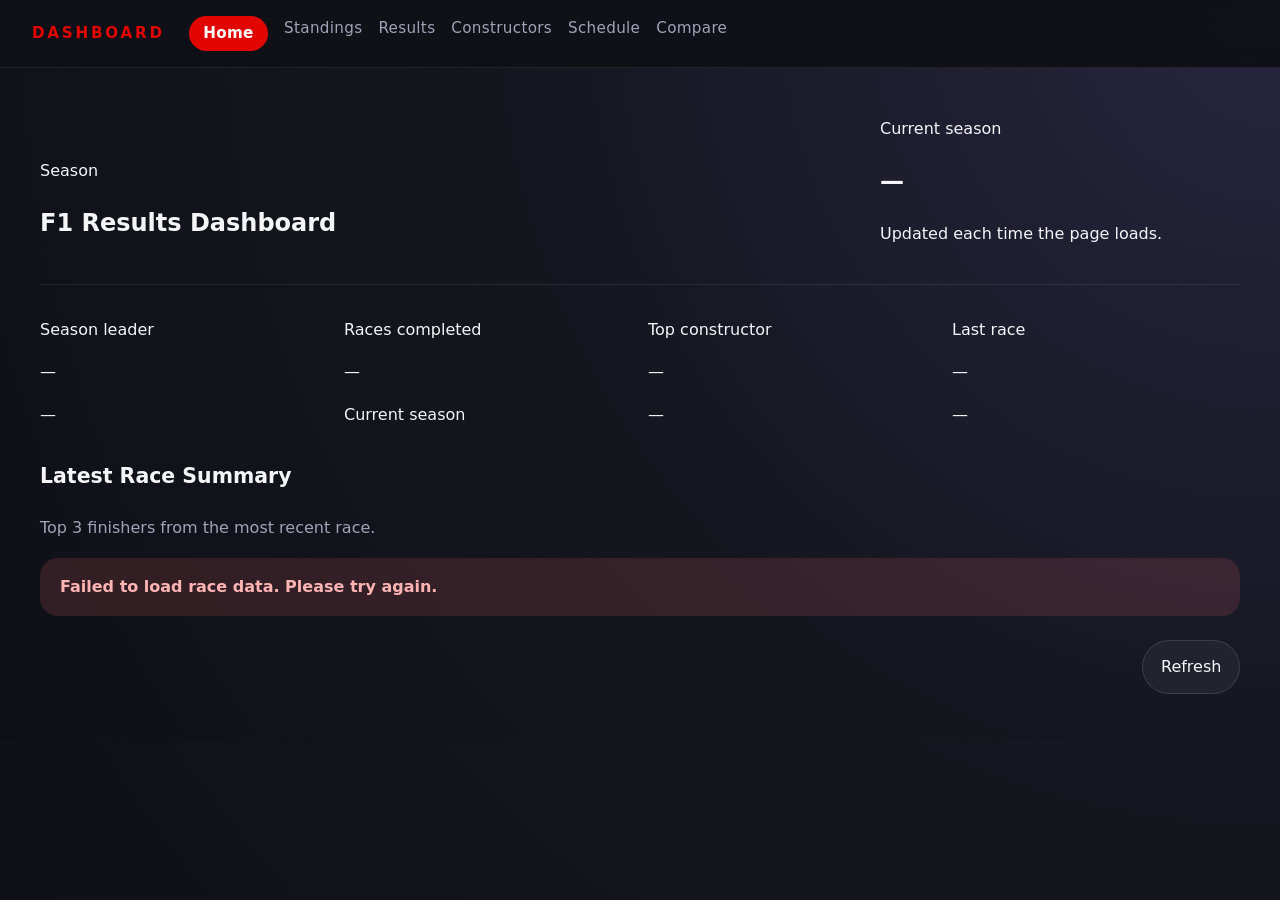
<file: index.html>
<!DOCTYPE html>
<html lang="en">
<head>
  <meta charset="UTF-8" />
  <meta name="viewport" content="width=device-width, initial-scale=1.0" />
  <title>F1 Race Results Dashboard</title>
  <link rel="stylesheet" href="css/style.css" />
</head>
<body>
  <header>
    <a class="brand" href="index.html">DASHBOARD</a>
    <nav class="nav-links">
      <a class="active" href="index.html">Home</a>
      <a href="standings.html">Standings</a>
      <a href="results.html">Results</a>
      <a href="constructors.html">Constructors</a>
      <a href="schedule.html">Schedule</a>
      <a href="compare.html">Compare</a>
    </nav>
  </header>

  <main>
    <section class="hero">
      <div>
        <p class="eyebrow">Season</p>
        <h1 class="hero-title">F1 Results Dashboard</h1>
      </div>
      <div class="hero-card">
        <p class="sm-label">Current season</p>
        <h2 id="season-year" class="hero-season">—</h2>
        <p class="hero-season-note">Updated each time the page loads.</p>
      </div>
    </section>

    <section class="stat-cards">
      <div class="stat-card">
        <p class="stat-label">Season leader</p>
        <p id="stat-leader" class="stat-val">—</p>
        <p id="stat-leader-sub" class="stat-sub">—</p>
      </div>
      <div class="stat-card">
        <p class="stat-label">Races completed</p>
        <p id="stat-races" class="stat-val">—</p>
        <p class="stat-sub">Current season</p>
      </div>
      <div class="stat-card">
        <p class="stat-label">Top constructor</p>
        <p id="stat-constructor" class="stat-val">—</p>
        <p id="stat-constructor-sub" class="stat-sub">—</p>
      </div>
      <div class="stat-card">
        <p class="stat-label">Last race</p>
        <p id="stat-last-race" class="stat-val">—</p>
        <p id="stat-last-race-sub" class="stat-sub">—</p>
      </div>
    </section>

    <section class="cards-grid">
      <article class="card">
        <div class="card-header">
          <h2>Latest Race Summary</h2>
          <p class="muted-text">Top 3 finishers from the most recent race.</p>
        </div>

        <div id="latest-race-loading" class="loading-state">Loading latest race results…</div>
        <div id="latest-race-error" class="error-state hidden"></div>

        <div id="latest-race-content" class="race-summary hidden">
          <div class="race-meta">
            <span id="race-name" class="race-name"></span>
            <span id="race-date" class="race-date"></span>
          </div>
          <div id="finishers-list"></div>
        </div>

        <div class="card-footer">
          <button id="refresh-home" class="refresh-btn">Refresh</button>
        </div>
      </article>
    </section>
  </main>

  <script src="api.js"></script>
  <script>
    async function loadHomePage() {
      const loading = document.getElementById('latest-race-loading');
      const error = document.getElementById('latest-race-error');
      const content = document.getElementById('latest-race-content');

      try {
        const race = await getLastRaceResults();
        const driverStandings = await getDriverStandings();
        const constructorStandings = await getConstructorStandings();

        document.getElementById('stat-leader').textContent = driverStandings[0].Driver.familyName;
        document.getElementById('stat-leader-sub').textContent = `${driverStandings[0].Constructors[0].name} · ${driverStandings[0].points} pts`;
        document.getElementById('stat-races').textContent = race.round + ' of 24';
        document.getElementById('stat-constructor').textContent = constructorStandings[0].Constructor.name;
        document.getElementById('stat-constructor-sub').textContent = `${constructorStandings[0].points} pts`;
        document.getElementById('stat-last-race').textContent = race.raceName.replace(' Grand Prix', ' GP');
        document.getElementById('stat-last-race-sub').textContent = new Date(race.date).toLocaleDateString('en-US', { month: 'long', day: 'numeric', year: 'numeric' });

        // Set season year
        document.getElementById('season-year').textContent = race.season;

        // Set race name and date
        document.getElementById('race-name').textContent = race.raceName;
        document.getElementById('race-date').textContent = new Date(race.date).toLocaleDateString('en-US', {
          year: 'numeric', month: 'long', day: 'numeric'
        });

        // Show top 3 finishers
        const finishersList = document.getElementById('finishers-list');
        const top3 = race.Results.slice(0, 3);

        top3.forEach((result, index) => {
          const item = document.createElement('div');
          item.classList.add('finisher-item');
          item.innerHTML = `
            <span class="finisher-position">${index + 1}</span>
            <div class="finisher-info">
              <span class="driver-name">${result.Driver.givenName} ${result.Driver.familyName}</span>
              <span class="team-name">${result.Constructor.name}</span>
            </div>
            <span class="result-time">${result.Time ? result.Time.time : result.status}</span>
          `;
          finishersList.appendChild(item);
        });

        // Show content, hide loading
        loading.classList.add('hidden');
        content.classList.remove('hidden');

      } catch (err) {
        loading.classList.add('hidden');
        error.textContent = 'Failed to load race data. Please try again.';
        error.classList.remove('hidden');
        console.error(err);
      }
    }

    loadHomePage();
    document.getElementById('refresh-home').addEventListener('click', () => location.reload());
  </script>
</body>
</html>
</file>
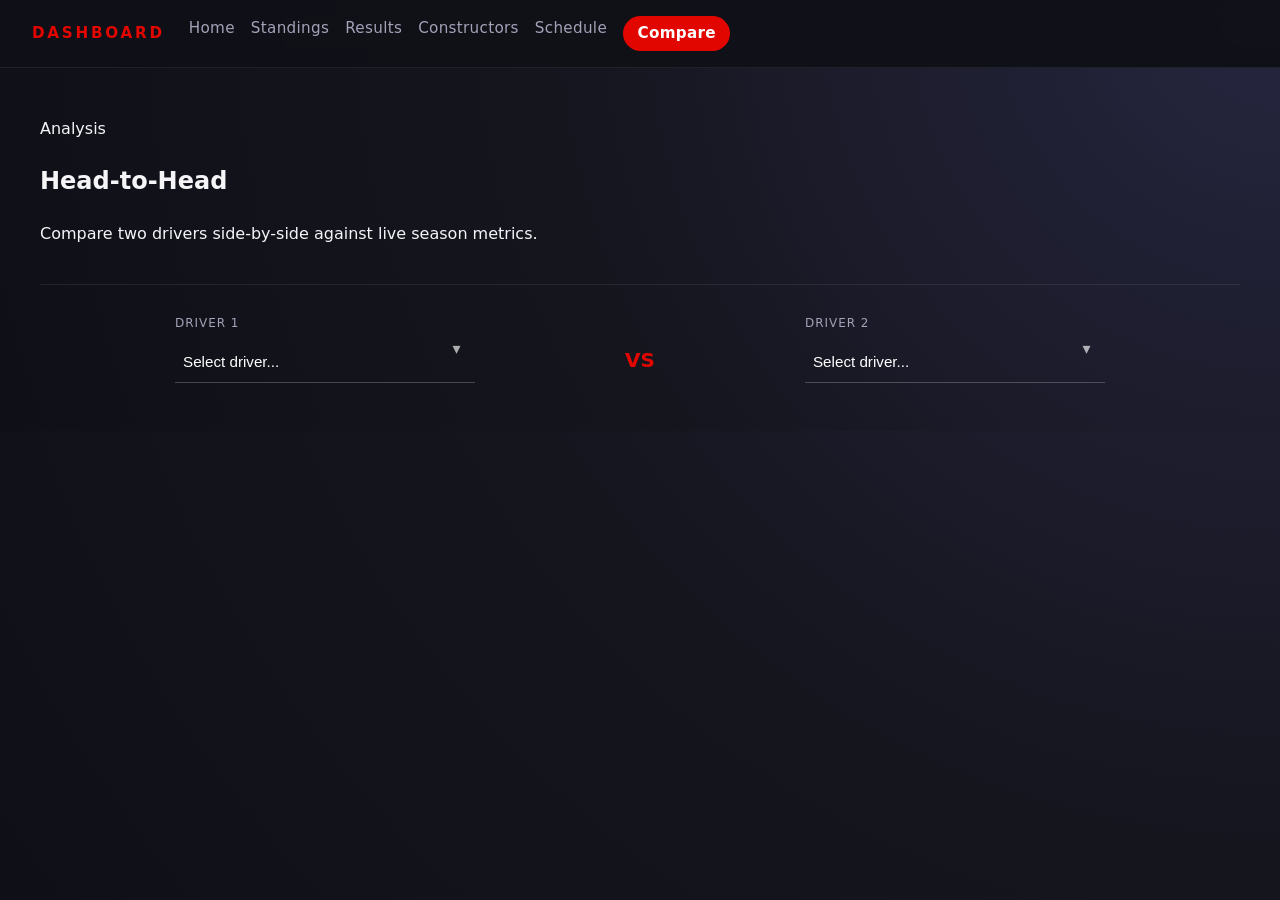
<file: compare.html>
<!DOCTYPE html>
<html lang="en">
<head>
  <meta charset="UTF-8" />
  <meta name="viewport" content="width=device-width, initial-scale=1.0" />
  <title>Driver Comparison | F1 Dashboard</title>
  <link rel="stylesheet" href="css/style.css" />
</head>
<body>
  <header>
    <a class="brand" href="index.html">DASHBOARD</a>
    <nav class="nav-links">
      <a href="index.html">Home</a>
      <a href="standings.html">Standings</a>
      <a href="results.html">Results</a>
      <a href="constructors.html">Constructors</a>
      <a href="schedule.html">Schedule</a>
      <a class="active" href="compare.html">Compare</a>
    </nav>
  </header>

  <main>
    <section class="hero hero--section">
      <div class="hero-copy">
        <div>
          <p class="eyebrow">Analysis</p>
          <h1 class="hero-title">Head-to-Head</h1>
        </div>
        <p class="hero-meta">Compare two drivers side-by-side against live season metrics.</p>
      </div>
    </section>

    <section class="standings-section">
      <div class="card">
        <div class="compare-selectors">
          <div class="selector-card">
            <label class="selector-label">Driver 1</label>
            <select id="driver1-select" class="driver-select">
              <option value="">Select driver...</option>
            </select>
          </div>

          <div class="vs-badge">VS</div>

          <div class="selector-card">
            <label class="selector-label">Driver 2</label>
            <select id="driver2-select" class="driver-select">
              <option value="">Select driver...</option>
            </select>
          </div>
        </div>

        <div id="comparison-loading" class="loading-state hidden">Loading comparison...</div>
        <div id="comparison-error" class="error-state hidden"></div>
        <div id="comparison-card" class="compare-card hidden">
          <div class="compare-header">
            <div class="compare-driver">
              <div class="compare-driver-name" id="driver1-name"></div>
              <div class="compare-driver-team" id="driver1-team"></div>
            </div>
            <div class="compare-driver right">
              <div class="compare-driver-name" id="driver2-name"></div>
              <div class="compare-driver-team" id="driver2-team"></div>
            </div>
          </div>

          <div id="stats-list"></div>
        </div>
      </div>
    </section>
  </main>

  <script src="api.js"></script>
  <script>
    let allDrivers = [];

    async function initializePage() {
      try {
        allDrivers = await getAllDrivers();
        populateDriverSelects();
      } catch (error) {
        console.error('Failed to load drivers:', error);
      }
    }

    function populateDriverSelects() {
      const select1 = document.getElementById('driver1-select');
      const select2 = document.getElementById('driver2-select');

      const sortedDrivers = [...allDrivers].sort((a, b) => {
        const nameA = `${a.Driver.givenName} ${a.Driver.familyName}`.toLowerCase();
        const nameB = `${b.Driver.givenName} ${b.Driver.familyName}`.toLowerCase();
        return nameA.localeCompare(nameB);
      });

      const options = sortedDrivers.map(driver => {
        const fullName = `${driver.Driver.givenName} ${driver.Driver.familyName}`;
        return `<option value="${driver.Driver.driverId}">${fullName}</option>`;
      }).join('');

      select1.innerHTML += options;
      select2.innerHTML += options;

      select1.addEventListener('change', checkAndLoadComparison);
      select2.addEventListener('change', checkAndLoadComparison);
    }

    function checkAndLoadComparison() {
      const driver1Id = document.getElementById('driver1-select').value;
      const driver2Id = document.getElementById('driver2-select').value;

      if (driver1Id && driver2Id && driver1Id !== driver2Id) {
        loadComparison(driver1Id, driver2Id);
      } else {
        document.getElementById('comparison-card').classList.add('hidden');
        document.getElementById('comparison-loading').classList.add('hidden');
        document.getElementById('comparison-error').classList.add('hidden');
      }
    }

    async function loadComparison(driver1Id, driver2Id) {
      const loading = document.getElementById('comparison-loading');
      const error = document.getElementById('comparison-error');
      const card = document.getElementById('comparison-card');

      loading.classList.remove('hidden');
      error.classList.add('hidden');
      card.classList.add('hidden');

      try {
        const driver1Data = allDrivers.find(d => d.Driver.driverId === driver1Id);
        const driver2Data = allDrivers.find(d => d.Driver.driverId === driver2Id);

        const results1 = await getDriverSeasonResults(driver1Id);
        const results2 = await getDriverSeasonResults(driver2Id);

        const stats1 = calculateStats(results1, driver1Data);
        const stats2 = calculateStats(results2, driver2Data);

        displayComparison(driver1Data, driver2Data, stats1, stats2);

        loading.classList.add('hidden');
        card.classList.remove('hidden');
      } catch (err) {
        loading.classList.add('hidden');
        error.textContent = 'Failed to load comparison. Please try again.';
        error.classList.remove('hidden');
        console.error('Comparison error:', err);
      }
    }

    function calculateStats(results, driverData) {
      let wins = 0;
      let podiums = 0;
      let fastestLaps = 0;

      results.forEach(race => {
        if (race.Results && race.Results.length > 0) {
          race.Results.forEach(result => {
            if (result.position === '1') wins++;
            if (['1', '2', '3'].includes(result.position)) podiums++;
            if (result.FastestLap && result.FastestLap.rank === '1') fastestLaps++;
          });
        }
      });

      return {
        position: driverData.position,
        points: driverData.points,
        wins: wins,
        podiums: podiums,
        fastestLaps: fastestLaps
      };
    }

    function displayComparison(driver1Data, driver2Data, stats1, stats2) {
      document.getElementById('driver1-name').textContent = `${driver1Data.Driver.givenName} ${driver1Data.Driver.familyName}`;
      document.getElementById('driver1-team').textContent = driver1Data.Constructors[0].name;
      document.getElementById('driver2-name').textContent = `${driver2Data.Driver.givenName} ${driver2Data.Driver.familyName}`;
      document.getElementById('driver2-team').textContent = driver2Data.Constructors[0].name;

      const team1Color = getTeamColor(driver1Data.Constructors[0].name);
      const team2Color = getTeamColor(driver2Data.Constructors[0].name);

      const statsList = document.getElementById('stats-list');
      statsList.innerHTML = '';

      const statCategories = [
        { label: 'Position', key: 'position', inverse: true },
        { label: 'Points', key: 'points' },
        { label: 'Wins', key: 'wins' },
        { label: 'Podiums', key: 'podiums' },
        { label: 'Fastest Laps', key: 'fastestLaps' }
      ];

      statCategories.forEach(stat => {
        const val1 = parseInt(stats1[stat.key]);
        const val2 = parseInt(stats2[stat.key]);
        
        let winner = null;
        if (stat.inverse) {
          winner = val1 < val2 ? 'driver1' : val2 < val1 ? 'driver2' : null;
        } else {
          winner = val1 > val2 ? 'driver1' : val2 > val1 ? 'driver2' : null;
        }

        const maxVal = Math.max(val1, val2) || 1;
        const width1 = (val1 / maxVal) * 100;
        const width2 = (val2 / maxVal) * 100;

        const barColor1 = winner === 'driver1' ? team1Color : 'rgba(255,255,255,0.1)';
        const barColor2 = winner === 'driver2' ? team2Color : 'rgba(255,255,255,0.1)';

        const row = document.createElement('div');
        row.classList.add('stat-row');
        row.innerHTML = `
          <div class="stat-val-left">${val1}</div>
          <div class="stat-bar-wrap">
            <div class="stat-bar-left" style="width: ${width1}%; background: ${barColor1};"></div>
            <span class="stat-name">${stat.label}</span>
            <div class="stat-bar-right" style="width: ${width2}%; background: ${barColor2};"></div>
          </div>
          <div class="stat-val-right">${val2}</div>
        `;
        statsList.appendChild(row);
      });
    }

    initializePage();
  </script>
</body>
</html>
</file>
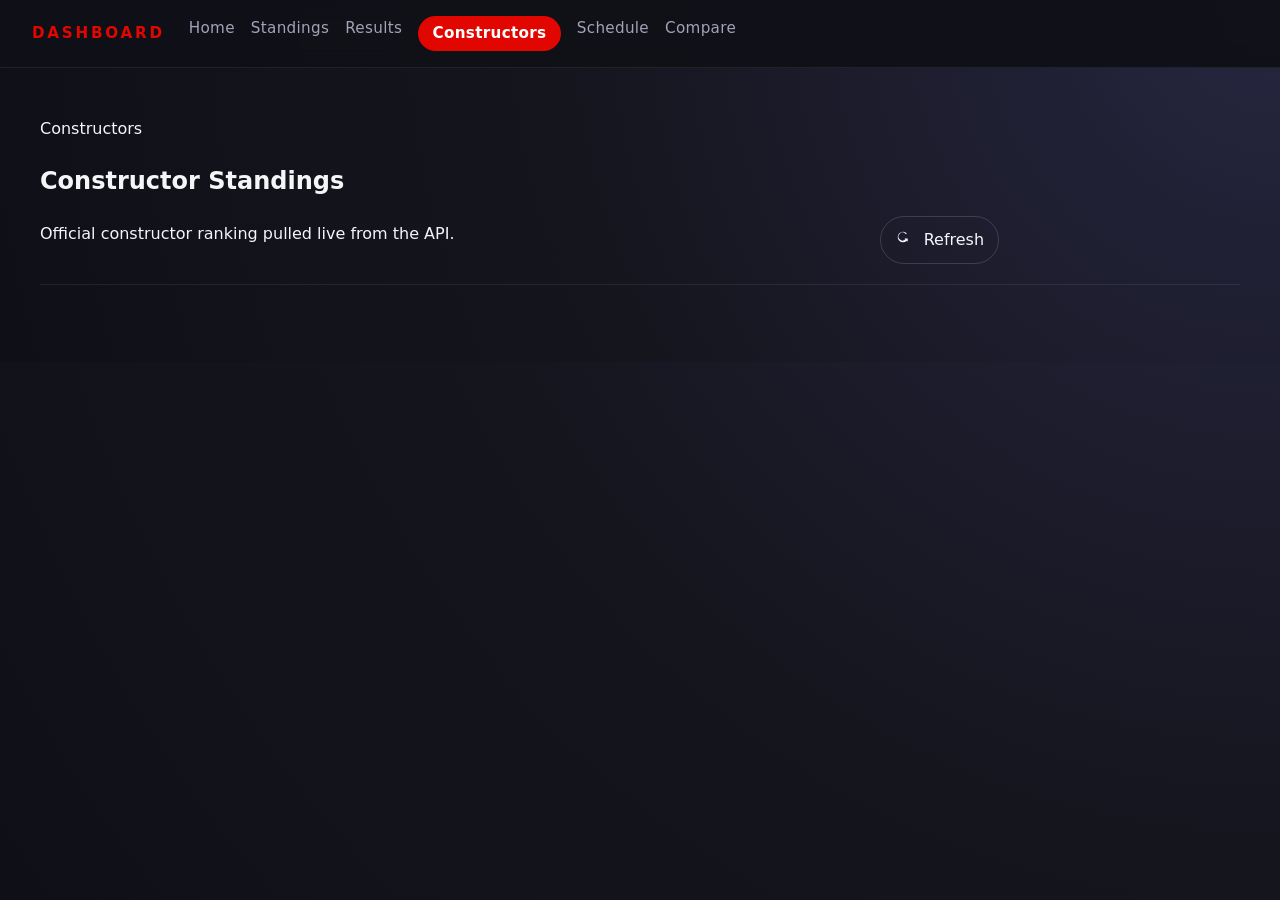
<file: constructors.html>
<!DOCTYPE html>
<html lang="en">
<head>
  <meta charset="UTF-8" />
  <meta name="viewport" content="width=device-width, initial-scale=1.0" />
  <title>Constructor Standings | F1 Dashboard</title>
  <link rel="stylesheet" href="css/style.css" />
</head>
<body>
  <header>
    <a class="brand" href="index.html">DASHBOARD</a>
    <nav class="nav-links">
      <a href="index.html">Home</a>
      <a href="standings.html">Standings</a>
      <a href="results.html">Results</a>
      <a class="active" href="constructors.html">Constructors</a>
      <a href="schedule.html">Schedule</a>
      <a href="compare.html">Compare</a>
    </nav>
  </header>

  <main>
    <section class="hero hero--section">
      <div class="hero-copy">
        <div>
          <p class="eyebrow">Constructors</p>
          <h1 class="hero-title">Constructor Standings</h1>
        </div>
        <p class="hero-meta">Official constructor ranking pulled live from the API.</p>
      </div>
      <div class="hero-actions">
        <button id="refresh-constructors" class="refresh-btn refresh-btn--minimal" type="button">
          <svg class="refresh-icon" viewBox="0 0 24 24" aria-hidden="true"><path d="M17.65 6.35a7.95 7.95 0 0 0-11.3 0 8 8 0 0 0 0 11.3 8 8 0 0 0 11.3 0l1.45 1.45v-5h-5l1.45 1.45a6 6 0 0 1-8.48 0 6 6 0 0 1 0-8.48 6 6 0 0 1 8.48 0l.77.78 1.42-1.42-.77-.78z" fill="currentColor"/></svg>
          <span>Refresh</span>
        </button>
      </div>
    </section>

    <section class="standings-section">
      <div class="card">
        <div id="constructors-loading" class="loading-state">Loading constructor standings…</div>
        <div id="constructors-error" class="error-state hidden"></div>
        <div id="constructors-list"></div>
      </div>
    </section>
  </main>

  <script src="api.js"></script>
  <script>
    async function loadConstructors() {
      const loading = document.getElementById('constructors-loading');
      const error = document.getElementById('constructors-error');
      const list = document.getElementById('constructors-list');

      try {
        const standings = await getConstructorStandings();
        console.log('Constructor standings response:', standings);
        list.innerHTML = '';

        standings.forEach((entry) => {
          const card = document.createElement('div');
          card.classList.add('constructor-item');

          const teamName = entry.Constructor.name;
          const teamColor = getTeamColor(teamName);
          card.style.borderLeft = `4px solid ${teamColor}`;

          card.innerHTML = `
            <span class="position">${entry.position}</span>
            <div class="constructor-info">
              <span class="constructor-name">${teamName}</span>
              <span class="team-name">${entry.Constructor.nationality} · ${entry.wins} win${entry.wins !== '1' ? 's' : ''}</span>
            </div>
            <span class="points">${entry.points} PTS</span>
          `;

          const posEl = card.querySelector('.position');
          if (posEl) {
            posEl.style.background = `${teamColor}22`;
            posEl.style.color = teamColor;
          }

          list.appendChild(card);
        });

        loading.classList.add('hidden');
        error.classList.add('hidden');

      } catch (error) {
        list.innerHTML = '';
        loading.classList.add('hidden');
        error.textContent = 'Failed to load constructor standings. Please try again.';
        error.classList.remove('hidden');
        console.error(error);
      }
    }

    loadConstructors();
    document.getElementById('refresh-constructors').addEventListener('click', () => location.reload());
  </script>
</body>
</html>
</file>
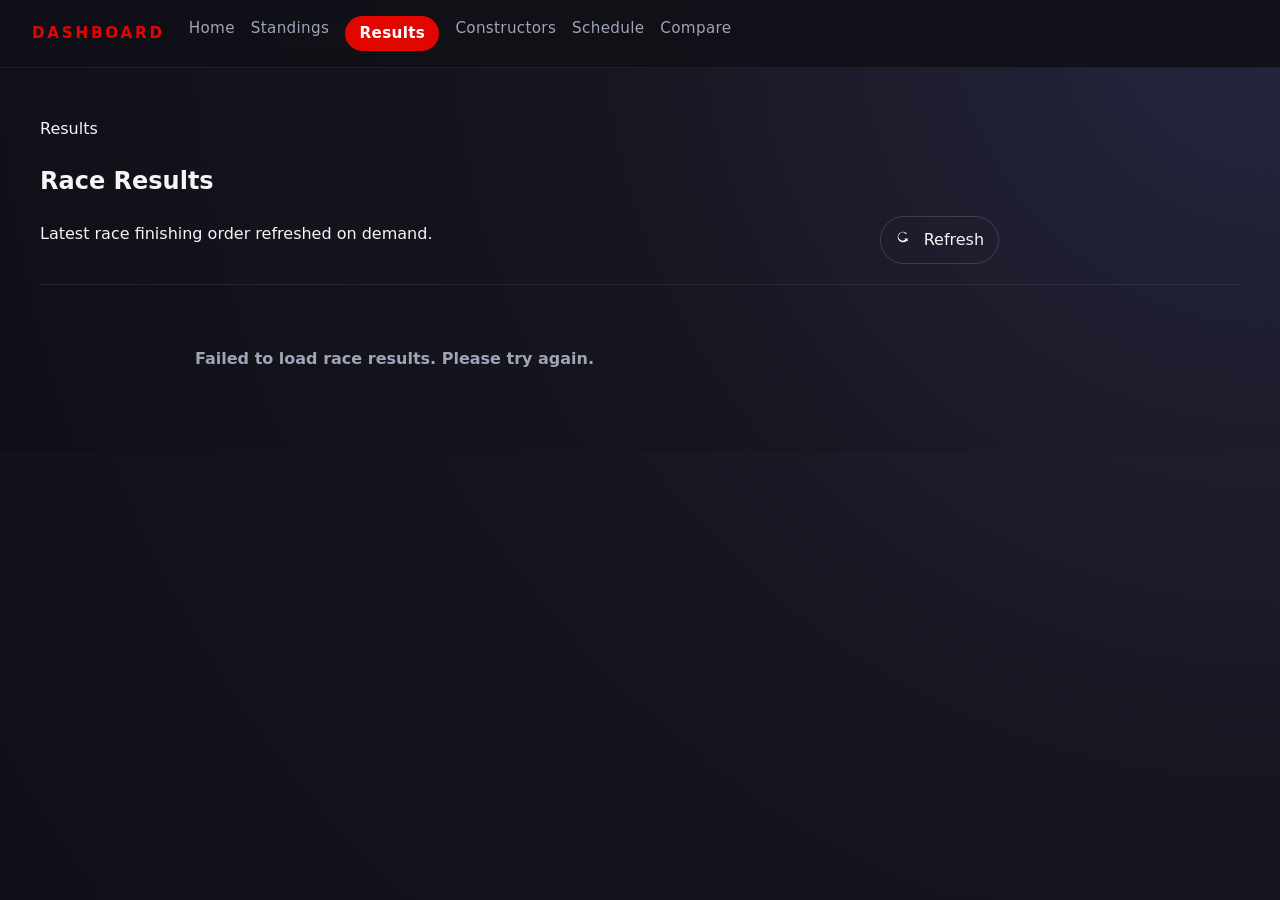
<file: results.html>
<!DOCTYPE html>
<html lang="en">
<head>
  <meta charset="UTF-8" />
  <meta name="viewport" content="width=device-width, initial-scale=1.0" />
  <title>Race Results | F1 Dashboard</title>
  <link rel="stylesheet" href="css/style.css" />
</head>
<body>
  <header>
    <a class="brand" href="index.html">DASHBOARD</a>
    <nav class="nav-links">
      <a href="index.html">Home</a>
      <a href="standings.html">Standings</a>
      <a class="active" href="results.html">Results</a>
      <a href="constructors.html">Constructors</a>
      <a href="schedule.html">Schedule</a>
      <a href="compare.html">Compare</a>
    </nav>
  </header>

  <main>
    <section class="hero hero--section">
      <div class="hero-copy">
        <div>
          <p class="eyebrow">Results</p>
          <h1 class="hero-title">Race Results</h1>
        </div>
        <p class="hero-meta">Latest race finishing order refreshed on demand.</p>
      </div>
      <div class="hero-actions">
        <button id="refresh-results" class="refresh-btn refresh-btn--minimal" type="button">
          <svg class="refresh-icon" viewBox="0 0 24 24" aria-hidden="true"><path d="M17.65 6.35a7.95 7.95 0 0 0-11.3 0 8 8 0 0 0 0 11.3 8 8 0 0 0 11.3 0l1.45 1.45v-5h-5l1.45 1.45a6 6 0 0 1-8.48 0 6 6 0 0 1 0-8.48 6 6 0 0 1 8.48 0l.77.78 1.42-1.42-.77-.78z" fill="currentColor"/></svg>
          <span>Refresh</span>
        </button>
      </div>
    </section>

    <section class="standings-section">
      <div class="card">
        <div id="race-header" class="race-header hidden">
          <h2 id="race-title" class="race-title"></h2>
          <p id="race-info" class="race-info"></p>
        </div>
        <div id="results-container">
          <p class="loading-text">Loading race results…</p>
        </div>
      </div>
    </section>
  </main>

  <script src="api.js"></script>
  <script>
    async function loadResults() {
      const container = document.getElementById('results-container');
      const raceHeader = document.getElementById('race-header');

      try {
        const race = await getLastRaceResults();

        // Set race title and info
        document.getElementById('race-title').textContent = race.raceName;
        document.getElementById('race-info').textContent = `${race.Circuit.circuitName} · ${new Date(race.date).toLocaleDateString('en-US', { year: 'numeric', month: 'long', day: 'numeric' })}`;
        raceHeader.classList.remove('hidden');

        // Clear loading
        container.innerHTML = '';
        const topPoints = race.Results[0] ? parseFloat(race.Results[0].points) : 0;

        // Render all results
        race.Results.forEach((result) => {
          const positionClass = result.position === '1'
            ? 'pos-gold'
            : result.position === '2'
              ? 'pos-silver'
              : result.position === '3'
                ? 'pos-bronze'
                : '';
          const pointsPercent = topPoints ? Math.round((parseFloat(result.points) / topPoints) * 100) : 0;

          const card = document.createElement('div');
          card.classList.add('standing-card');

          const teamName = result.Constructor.name;
          const teamColor = getTeamColor(teamName);
          card.style.borderLeft = `4px solid ${teamColor}`;

          const timeOrStatus = result.Time ? result.Time.time : result.status;
          const fastestLap = result.FastestLap ? `Fastest lap ${result.FastestLap.Time.time}` : '';

          card.innerHTML = `
            <span class="position ${positionClass}">${result.position}</span>
            <div class="driver-info">
              <span class="driver-name">${result.Driver.givenName} ${result.Driver.familyName}</span>
              <span class="team-name">${teamName}</span>
              <div class="points-bar-wrap"><div class="points-bar" style="width: ${pointsPercent}%;"></div></div>
            </div>
            <div class="result-right">
              <span class="points">${result.points} PTS</span>
              <span class="result-time">${timeOrStatus}</span>
              ${fastestLap ? `<span class="fastest-lap">${fastestLap}</span>` : ''}
            </div>
          `;

          const posEl = card.querySelector('.position');
          if (posEl) {
            posEl.style.background = `${teamColor}22`;
            posEl.style.color = teamColor;
          }

          const bar = card.querySelector('.points-bar');
          if (bar) bar.style.background = teamColor;

          container.appendChild(card);
        });

      } catch (error) {
        container.innerHTML = '<p class="error-text">Failed to load race results. Please try again.</p>';
        console.error(error);
      }
    }

    loadResults();
    document.getElementById('refresh-results').addEventListener('click', () => location.reload());
  </script>
</body>
</html>
</file>
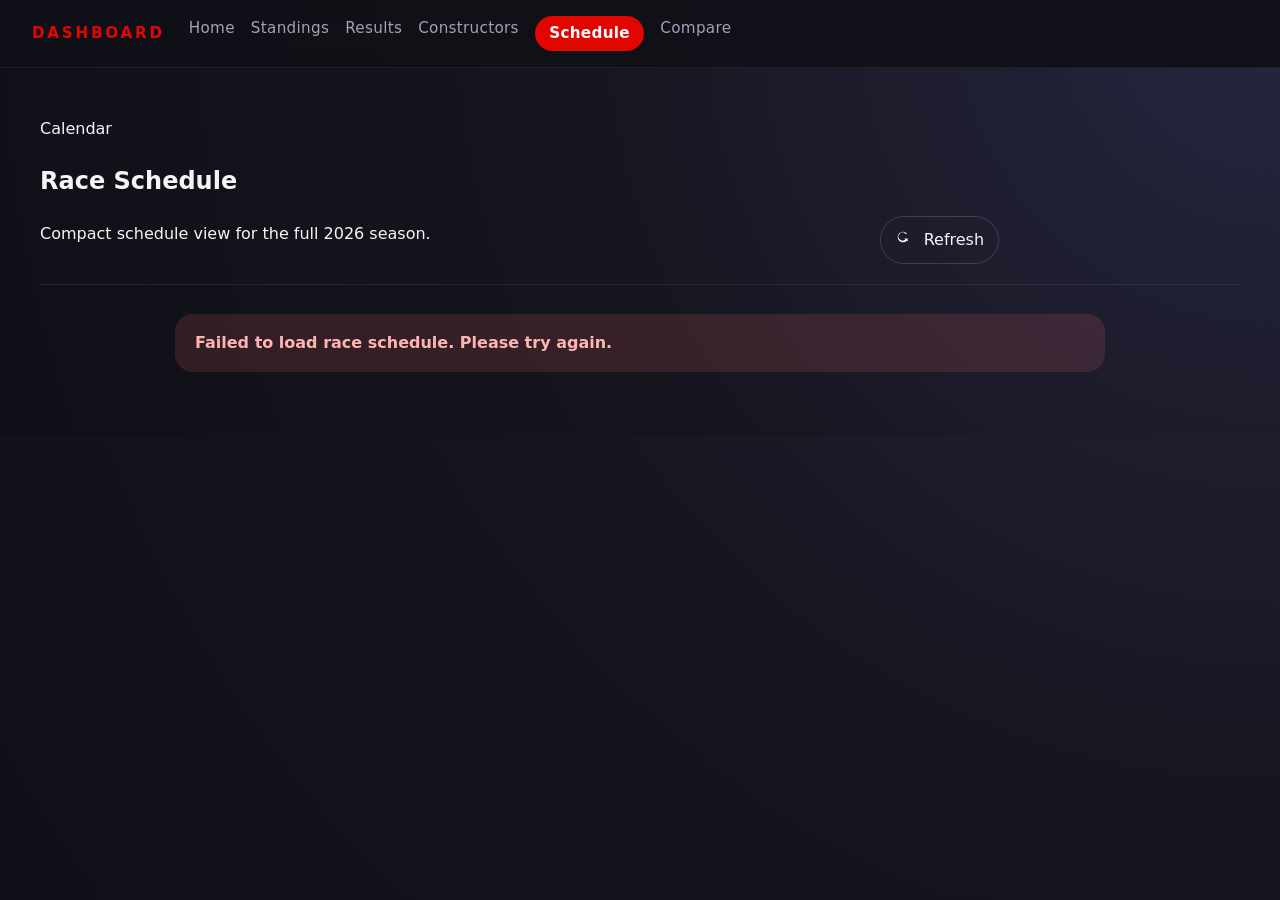
<file: schedule.html>
<!DOCTYPE html>
<html lang="en">
<head>
  <meta charset="UTF-8" />
  <meta name="viewport" content="width=device-width, initial-scale=1.0" />
  <title>Race Schedule | F1 Dashboard</title>
  <link rel="stylesheet" href="css/style.css" />
</head>
<body>
  <header>
    <a class="brand" href="index.html">DASHBOARD</a>
    <nav class="nav-links">
      <a href="index.html">Home</a>
      <a href="standings.html">Standings</a>
      <a href="results.html">Results</a>
      <a href="constructors.html">Constructors</a>
      <a class="active" href="schedule.html">Schedule</a>
      <a href="compare.html">Compare</a>
    </nav>
  </header>

  <main>
    <section class="hero hero--section">
      <div class="hero-copy">
        <div>
          <p class="eyebrow">Calendar</p>
          <h1 class="hero-title">Race Schedule</h1>
        </div>
        <p class="hero-meta">Compact schedule view for the full 2026 season.</p>
      </div>
      <div class="hero-actions">
        <button id="refresh-schedule" class="refresh-btn refresh-btn--minimal" type="button">
          <svg class="refresh-icon" viewBox="0 0 24 24" aria-hidden="true"><path d="M17.65 6.35a7.95 7.95 0 0 0-11.3 0 8 8 0 0 0 0 11.3 8 8 0 0 0 11.3 0l1.45 1.45v-5h-5l1.45 1.45a6 6 0 0 1-8.48 0 6 6 0 0 1 0-8.48 6 6 0 0 1 8.48 0l.77.78 1.42-1.42-.77-.78z" fill="currentColor"/></svg>
          <span>Refresh</span>
        </button>
      </div>
    </section>

    <section class="standings-section">
      <div id="schedule-loading" class="loading-state">Loading race schedule...</div>
      <div id="schedule-error" class="error-state hidden"></div>
      <div id="schedule-grid" class="schedule-grid hidden"></div>
    </section>
  </main>

  <script src="api.js"></script>
  <script>
    async function loadSchedule() {
      const loading = document.getElementById('schedule-loading');
      const error = document.getElementById('schedule-error');
      const grid = document.getElementById('schedule-grid');

      const flags = {
        'Australia': '🇦🇺', 'China': '🇨🇳', 'Japan': '🇯🇵', 'Bahrain': '🇧🇭',
        'USA': '🇺🇸', 'Italy': '🇮🇹', 'Monaco': '🇲🇨', 'Canada': '🇨🇦',
        'Spain': '🇪🇸', 'Austria': '🇦🇹', 'UK': '🇬🇧', 'Hungary': '🇭🇺',
        'Belgium': '🇧🇪', 'Netherlands': '🇳🇱', 'Singapore': '🇸🇬',
        'Mexico': '🇲🇽', 'Brazil': '🇧🇷', 'UAE': '🇦🇪', 'Qatar': '🇶🇦',
        'Saudi Arabia': '🇸🇦', 'Azerbaijan': '🇦🇿', 'France': '🇫🇷',
        'Germany': '🇩🇪', 'Portugal': '🇵🇹'
      };

      try {
        const races = await getRaceSchedule();
        console.log('Race schedule response:', races);

        if (!Array.isArray(races) || races.length === 0) {
          throw new Error('No races available.');
        }

        const now = new Date();
        let nextRaceIndex = -1;

        grid.innerHTML = '';

        races.forEach((race, index) => {
          const raceDate = new Date(race.date + 'T00:00:00Z');
          const isCompleted = raceDate < now;
          const isNextRace = !isCompleted && nextRaceIndex === -1;

          if (isNextRace) {
            nextRaceIndex = index;
          }

          const badgeClass = isCompleted ? 'badge-completed' : 'badge-upcoming';
          const badgeText = isCompleted ? 'Completed' : 'Upcoming';
          const cardClass = isNextRace ? 'next-race' : '';

          const card = document.createElement('div');
          card.classList.add('race-card');
          if (cardClass) {
            card.classList.add(cardClass);
          }

          const location = race.Circuit.Location;
          const locality = location.locality || 'TBA';
          const country = location.country || 'TBA';
          const flag = flags[country] || '🏁';

          const imgUrl = getCircuitImage(race.Circuit.circuitName);
          let nextRaceHtml = '';
          if (isNextRace) {
            nextRaceHtml = '<span class="next-race-label">Next Race</span>';
          }

          const content = document.createElement('div');
          content.classList.add('race-card-content');
          content.innerHTML = `
            ${nextRaceHtml}
            <p class="race-round">Round ${race.round}</p>
            <h3 class="race-card-name">${race.raceName}</h3>
            <p class="race-circuit">${race.Circuit.circuitName}</p>
            <p class="race-location">${flag} ${locality}, ${country}</p>
            <p class="race-card-date">${new Date(race.date).toLocaleDateString('en-US', { year: 'numeric', month: 'long', day: 'numeric' })}</p>
            <span class="badge ${badgeClass}">${badgeText}</span>
          `;

          if (imgUrl) {
            const mapDiv = document.createElement('div');
            mapDiv.classList.add('circuit-map');
            const img = document.createElement('img');
            img.src = imgUrl;
            img.alt = race.Circuit.circuitName;
            img.onerror = () => { mapDiv.style.display = 'none'; };
            mapDiv.appendChild(img);
            card.appendChild(mapDiv);
          }

          card.appendChild(content);

          grid.appendChild(card);
        });

        loading.classList.add('hidden');
        error.classList.add('hidden');
        grid.classList.remove('hidden');
      } catch (err) {
        loading.classList.add('hidden');
        grid.classList.add('hidden');
        error.textContent = 'Failed to load race schedule. Please try again.';
        error.classList.remove('hidden');
        console.error('Schedule fetch error:', err);
      }
    }

    loadSchedule();
    document.getElementById('refresh-schedule').addEventListener('click', () => location.reload());
  </script>
</body>
</html>
</file>
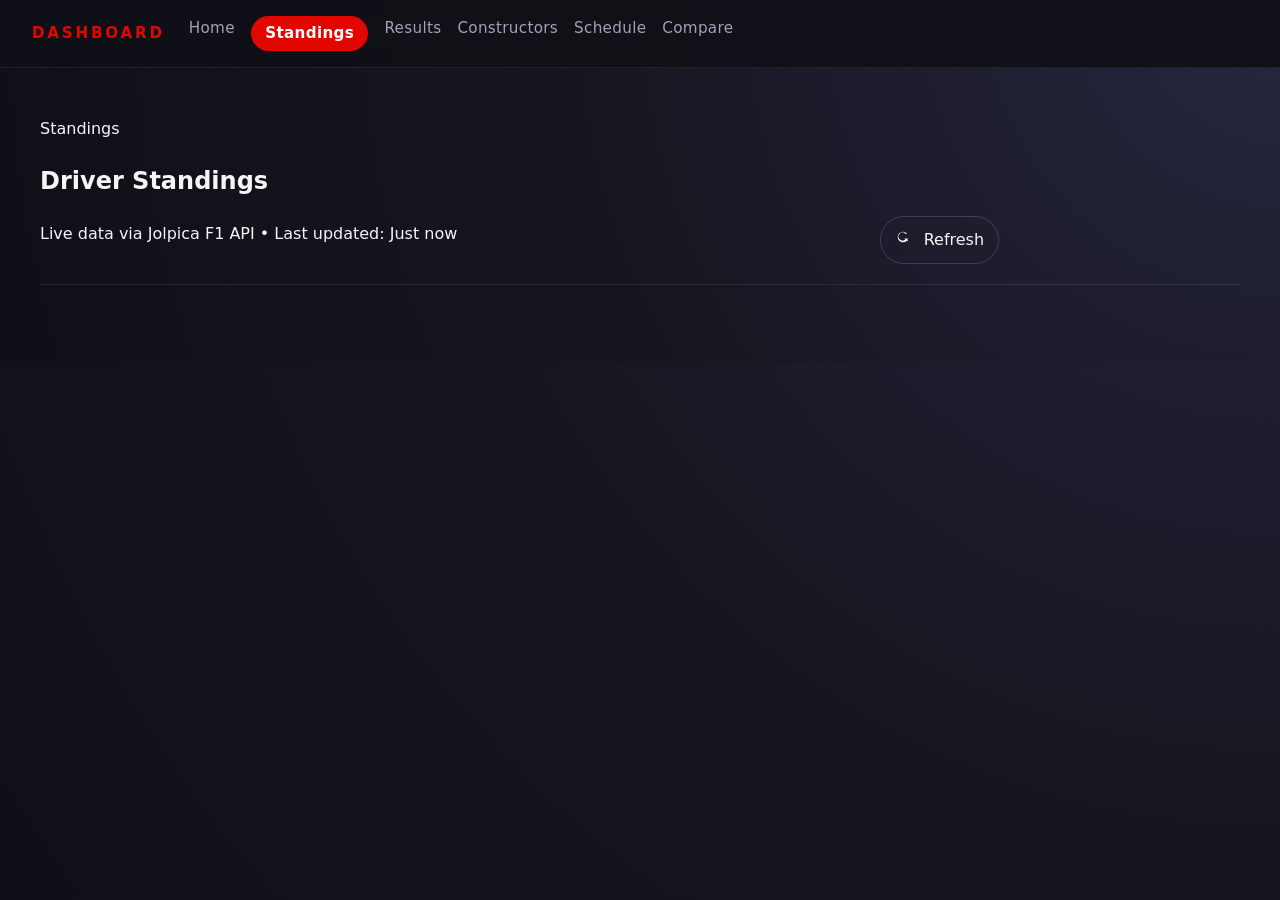
<file: standings.html>
<!DOCTYPE html>
<html lang="en">
<head>
  <meta charset="UTF-8" />
  <meta name="viewport" content="width=device-width, initial-scale=1.0" />
  <title>Driver Standings | F1 Dashboard</title>
  <link rel="stylesheet" href="css/style.css" />
</head>
<body>
  <header>
    <a class="brand" href="index.html">DASHBOARD</a>
    <nav class="nav-links">
      <a href="index.html">Home</a>
      <a class="active" href="standings.html">Standings</a>
      <a href="results.html">Results</a>
      <a href="constructors.html">Constructors</a>
      <a href="schedule.html">Schedule</a>
      <a href="compare.html">Compare</a>
    </nav>
  </header>
  
  <main>
    <section class="hero hero--standings">
      <div class="hero-copy">
        <div>
          <p class="eyebrow">Standings</p>
          <h1 class="hero-title">Driver Standings</h1>
        </div>
        <p class="hero-meta">Live data via Jolpica F1 API • Last updated: Just now</p>
      </div>
      <div class="hero-actions">
        <button id="refresh-standings" class="refresh-btn refresh-btn--minimal" type="button">
          <svg class="refresh-icon" viewBox="0 0 24 24" aria-hidden="true"><path d="M17.65 6.35a7.95 7.95 0 0 0-11.3 0 8 8 0 0 0 0 11.3 8 8 0 0 0 11.3 0l1.45 1.45v-5h-5l1.45 1.45a6 6 0 0 1-8.48 0 6 6 0 0 1 0-8.48 6 6 0 0 1 8.48 0l.77.78 1.42-1.42-.77-.78z" fill="currentColor"/></svg>
          <span>Refresh</span>
        </button>
      </div>
    </section>

    <section class="standings-section">
      <div class="card">
        <div id="standings-loading" class="loading-state">Loading driver standings...</div>
        <div id="standings-error" class="error-state hidden"></div>
        <div id="standings-list"></div>
      </div>
    </section>
  </main>

  <script src="api.js"></script>
  <script>
    async function loadStandings() {
      const loading = document.getElementById('standings-loading');
      const error = document.getElementById('standings-error');
      const list = document.getElementById('standings-list');
      try {
        const standings = await getDriverStandings();
        const topPoints = standings[0] ? parseFloat(standings[0].points) : 0;
        list.innerHTML = '';

        standings.forEach((entry) => {
          const positionClass = entry.position === '1'
            ? 'pos-gold'
            : entry.position === '2'
              ? 'pos-silver'
              : entry.position === '3'
                ? 'pos-bronze'
                : '';
          const pointsPercent = topPoints ? Math.round((parseFloat(entry.points) / topPoints) * 100) : 0;

          const card = document.createElement('div');
          card.classList.add('standing-card');

          const teamName = entry.Constructors?.[0]?.name || 'Unknown team';
          const teamColor = getTeamColor(teamName);
          card.style.borderLeft = `4px solid ${teamColor}`;
          card.innerHTML = `
            <span class="position ${positionClass}">${entry.position}</span>
            <div class="driver-info">
              <span class="driver-name">${entry.Driver.givenName} ${entry.Driver.familyName}</span>
              <span class="team-name">${teamName}</span>
              <div class="points-bar-wrap"><div class="points-bar" style="width: ${pointsPercent}%;"></div></div>
            </div>
            <span class="points">${entry.points} PTS</span>
          `;

          const posEl = card.querySelector('.position');
          if (posEl) {
            posEl.style.background = `${teamColor}22`;
            posEl.style.color = teamColor;
          }

          const bar = card.querySelector('.points-bar');
          if (bar) bar.style.background = teamColor;

          list.appendChild(card);
        });

        loading.classList.add('hidden');
        error.classList.add('hidden');
      } catch (error) {
        list.innerHTML = '';
        loading.classList.add('hidden');
        error.textContent = 'Failed to load standings. Please try again.';
        error.classList.remove('hidden');
        console.error(error);
      }
    }

    loadStandings();
    document.getElementById('refresh-standings').addEventListener('click', () => location.reload());
  </script>
</body>
</html>
</file>
<file: css/style.css>
:root {
  color-scheme: dark;
  --bg: #15151E;
  --surface: #1C1C2A;
  --surface-alt: rgba(255, 255, 255, 0.04);
  --text: #F5F5F8;
  --muted: #A2A2B8;
  --accent: #E10600;
  --shadow: 0 24px 80px rgba(0, 0, 0, 0.24);
}

* {
  box-sizing: border-box;
}

html,
body {
  margin: 0;
  min-height: 100%;
  background: radial-gradient(circle at top right, #262640 0%, #15151E 55%, #0F1017 100%);
  color: var(--text);
  font-family: "Inter", "Segoe UI", system-ui, sans-serif;
}

body {
  line-height: 1.65;
}

a {
  color: inherit;
  text-decoration: none;
}

button,
input,
textarea {
  font: inherit;
}

header {
  position: sticky;
  top: 0;
  z-index: 10;
  display: flex;
  justify-content: flex-start;
  align-items: center;
  gap: 1rem;
  padding: 1rem 2rem;
  background: rgba(16, 16, 24, 0.95);
  backdrop-filter: blur(10px);
  border-bottom: 1px solid rgba(255, 255, 255, 0.07);
}

.brand {
  font-size: 0.95rem;
  font-weight: 700;
  letter-spacing: 0.18em;
  text-transform: uppercase;
  color: var(--accent);
}

.nav-links {
  display: flex;
  flex-wrap: wrap;
  gap: 1rem;
  margin-left: 0.5rem;
}

.nav-links a {
  color: var(--muted);
  font-size: 0.95rem;
  letter-spacing: 0.02em;
  transition: color 0.2s ease;
}

.nav-links a:hover {
  color: var(--text);
}

.nav-links a.active {
  background: #E10600;
  color: #ffffff;
  padding: 0.3rem 0.9rem;
  border-radius: 99px;
  font-weight: 600;
}

main {
  width: min(1200px, calc(100% - 2rem));
  margin: 0 auto;
  padding: 2rem 0 3rem;
}

.hero {
  display: grid;
  gap: 1rem;
  padding-bottom: 1.25rem;
  border-bottom: 1px solid rgba(255, 255, 255, 0.08);
}

.hero-title {
  font-weight: 800;
}

.stat-cards {
  display: grid;
  grid-template-columns: repeat(4, minmax(0, 1fr));
  gap: 1rem;
  margin: 1rem 0;
}

.cards-grid {
  display: grid;
  gap: 1rem;
}

  .schedule-grid {
    display: grid;
    grid-template-columns: repeat(2, 1fr);
    gap: 1rem;
    padding: 0 0 3rem;
    max-width: 1200px;
    margin: 0 auto;
  }

  .race-card {
    background: rgba(255,255,255,0.02);
    border: 1px solid rgba(255,255,255,0.08);
    border-radius: 24px;
    padding: 1.4rem 1.5rem;
    display: grid;
    grid-template-columns: 1fr auto;
    align-items: stretch;
    gap: 1rem;
    min-height: 220px;
    transition: border-color 0.25s ease, transform 0.25s ease, background 0.25s ease, box-shadow 0.25s ease;
    position: relative;
    overflow: hidden;
  }

  .race-card::before {
    content: '';
    position: absolute;
    inset: 0;
    background: linear-gradient(180deg, rgba(255,255,255,0.04), transparent 35%);
    pointer-events: none;
  }

  .race-card:hover {
    transform: translateY(-2px);
    border-color: rgba(225,6,0,0.35);
    box-shadow: 0 20px 45px rgba(0, 0, 0, 0.2);
  }

  .race-card-content {
    display: grid;
    gap: 0.35rem;
    min-width: 0;
    z-index: 1;
  }

  .circuit-map {
    width: 96px;
    height: 96px;
    border-radius: 22px;
    display: flex;
    align-items: center;
    justify-content: center;
    background: rgba(255,255,255,0.04);
    opacity: 0.55;
    transition: opacity 0.25s ease, transform 0.25s ease, filter 0.25s ease;
  }

  .race-card:hover .circuit-map {
    opacity: 0.9;
    transform: translateY(-2px);
  }

  .race-card.next-race {
    background: radial-gradient(circle at top left, rgba(225,6,0,0.15), rgba(255,255,255,0.02) 30%, rgba(16,16,24,0.95));
    border-color: rgba(255,255,255,0.12);
  }

  .race-card.next-race::before {
    background: linear-gradient(180deg, rgba(255,255,255,0.12), transparent 40%);
  }

  .race-card.next-race .next-race-label {
    background: rgba(255,255,255,0.14);
    color: #F3F7FF;
  }

  .circuit-map img {
    max-height: 100%;
    width: auto;
    max-width: 100%;
    object-fit: contain;
  }

  .next-race-label {
    display: inline-block;
    font-size: 0.68rem;
    font-weight: 700;
    letter-spacing: 0.12em;
    text-transform: uppercase;
    color: #E10600;
    background: rgba(225,6,0,0.12);
    padding: 0.22rem 0.7rem;
    border-radius: 999px;
    margin-bottom: 0.55rem;
    width: fit-content;
    z-index: 1;
  }

  .race-round {
    font-size: 0.72rem;
    color: #A2A2B8;
    text-transform: uppercase;
    letter-spacing: 0.09em;
  }

  .race-card-name {
    font-size: clamp(1.1rem, 1.5vw, 1.5rem);
    font-weight: 800;
    color: #ffffff;
    margin: 0.15rem 0;
    line-height: 1.05;
  }

  .race-circuit {
    font-size: 0.82rem;
    color: #A2A2B8;
    margin-top: 0.15rem;
    text-transform: uppercase;
    letter-spacing: 0.03em;
  }

  .race-location {
    font-size: 0.9rem;
    color: #ffffff;
    margin-top: 0.35rem;
  }

  .race-card-date {
    font-size: 0.92rem;
    color: #ffffff;
    margin-top: 0.7rem;
    font-weight: 600;
  }

  .badge {
    display: inline-block;
    font-size: 0.68rem;
    font-weight: 700;
    letter-spacing: 0.08em;
    text-transform: uppercase;
    padding: 0.22rem 0.75rem;
    border-radius: 999px;
    margin-top: 0.55rem;
    width: fit-content;
    z-index: 1;
  }

  .badge-completed {
    background: rgba(39,80,10,0.25);
    color: #97C459;
    border: 0.5px solid rgba(151,196,89,0.3);
  }

  .badge-upcoming {
    background: rgba(255,255,255,0.08);
    color: #A2A2B8;
  }
.card-header {
  display: flex;
  flex-direction: column;
  gap: 0.35rem;
}

.card h2 {
  margin: 0;
  font-size: 1.28rem;
  font-weight: 800;
}

.muted-text,
.card-message,
.loading-text,
.error-text {
  color: var(--muted);
}

.race-meta,
.race-header {
  display: grid;
  gap: 0.4rem;
  margin-top: 1rem;
}

.race-name,
.race-date,
.race-title,
.race-info {
  display: block;
  font-weight: 600;
}

.race-date,
.race-info {
  color: var(--muted);
  font-size: 0.95rem;
}

.summary-item {
  display: grid;
  grid-template-columns: auto 1fr auto;
  gap: 1rem;
  align-items: center;
  padding: 1rem 1rem;
  border-radius: 20px;
  background: rgba(255, 255, 255, 0.04);
  border: 1px solid rgba(255, 255, 255, 0.06);
}

.summary-item strong {
  font-size: 1rem;
}

.position {
  display: inline-grid;
  place-items: center;
  width: 3rem;
  height: 3rem;
  border-radius: 16px;
  background: rgba(225, 6, 0, 0.12);
  color: var(--accent);
  font-weight: 700;
}

.driver-name,
.constructor-name {
  font-weight: 700;
}

.driver-team,
.result-time,
.fastest-lap,
.race-info {
  color: var(--muted);
  font-size: 0.95rem;
}

.error {
  color: #ff6b6b;
}

.hidden {
  display: none !important;
}

@media (min-width: 768px) {
  .hero {
    grid-template-columns: 1fr 360px;
    align-items: end;
  }

  .cards-grid {
    grid-template-columns: minmax(0, 1fr);
  }
}

@media (max-width: 620px) {
  header {
    flex-direction: column;
    align-items: flex-start;
    gap: 1rem;
    padding: 1rem;
  }

  main {
    width: min(100%, calc(100% - 1.5rem));
    padding: 1rem 0 2rem;
  }

  .hero {
    grid-template-columns: 1fr;
  }

  .hero-card,
  .card,
  .stat-cards {
    width: 100%;
  }

  .stat-cards {
    grid-template-columns: 1fr;
  }

  .card-footer,
  .button-group {
    justify-content: flex-start;
  }

  .standing-card,
  .constructor-item,
  .finisher-item {
    grid-template-columns: 1fr;
    text-align: left;
  }

  .result-right {
    grid-template-columns: 1fr;
    text-align: left;
  }

  .position,
  .points {
    min-width: auto;
  }

  .points-bar-wrap {
    width: 100%;
  }
}

@media (max-width: 768px) {
  .schedule-grid {
    grid-template-columns: repeat(auto-fit, minmax(240px, 1fr));
  }
}

@media (max-width: 480px) {
  .schedule-grid {
    grid-template-columns: 1fr;
  }

  .race-card {
    padding: 1rem 1rem;
  }

  .race-card-name {
    font-size: 0.95rem;
  }
}

/* Driver Comparison Styles */
.compare-selectors {
  display: flex;
  align-items: center;
    justify-content: space-between;
}

.selector-card {
  display: flex;
  flex-direction: column;
  gap: 0.5rem;
  flex: 1;
  max-width: 300px;
}

.selector-label {
  font-size: 0.75rem;
  text-transform: uppercase;
  letter-spacing: 0.08em;
  color: #A2A2B8;
}

.driver-select {
  width: 100%;
  background: transparent;
  color: #ffffff;
  border: none;
  border-bottom: 1px solid rgba(255,255,255,0.22);
  padding: 0.75rem 0.5rem;
  font-size: 0.95rem;
  appearance: none;
  -webkit-appearance: none;
  -moz-appearance: none;
  cursor: pointer;
}

.selector-card {
  position: relative;
}

.selector-card::after {
  content: '▾';
  position: absolute;
  right: 0.9rem;
  top: 50%;
  transform: translateY(-50%);
  color: rgba(255,255,255,0.65);
  pointer-events: none;
}

.driver-select::-ms-expand {
  display: none;
}

.driver-select option {
  color: #121212;
  background: #ffffff;
}

.driver-select:focus {
  outline: none;
  border-bottom-color: #E10600;
}

.vs-badge {
  font-size: 1.25rem;
  font-weight: 800;
  color: #E10600;
  padding-top: 1.5rem;
}


.compare-header {
  display: flex;
  justify-content: space-between;
  margin-bottom: 2rem;
  padding-bottom: 1rem;
  border-bottom: 1px solid rgba(255,255,255,0.07);
}

.compare-driver {
  display: flex;
  flex-direction: column;
  gap: 0.25rem;
}

.compare-driver.right {
  text-align: right;
}

.compare-driver-name {
  font-size: 1.1rem;
  font-weight: 700;
  color: #ffffff;
}

.compare-driver-team {
  font-size: 0.8rem;
  color: #A2A2B8;
}

.stat-row {
  display: grid;
  grid-template-columns: 60px 1fr 60px;
  align-items: center;
  gap: 1rem;
  margin-bottom: 1.25rem;
}

.stat-val-left,
.stat-val-right {
  font-size: 1rem;
  font-weight: 700;
  color: #ffffff;
}

.stat-val-right {
  text-align: right;
}

.stat-bar-wrap {
  display: flex;
  align-items: center;
  gap: 0.5rem;
  position: relative;
}

.stat-name {
  font-size: 0.75rem;
  color: #A2A2B8;
  text-transform: uppercase;
  letter-spacing: 0.08em;
  white-space: nowrap;
  min-width: 80px;
  text-align: center;
}

.stat-bar-left,
.stat-bar-right {
  height: 6px;
  border-radius: 3px;
  transition: width 0.4s ease;
  flex: 1;
}

.stat-bar-left {
  transform: scaleX(-1);
}

@media (max-width: 768px) {
  .compare-selectors {
    gap: 1rem;
  }

  .selector-card {
    max-width: 100%;
  }

  .vs-badge {
    width: 100%;
    text-align: center;
    padding: 0.5rem 0;
  }

  .compare-card {
    padding: 1.5rem;
  }

  .stat-row {
    grid-template-columns: 50px 1fr 50px;
    gap: 0.5rem;
  }

  .stat-val-left,
  .stat-val-right {
    font-size: 0.9rem;
  }
}


.standings-section {
  padding: 1.8rem 0 0;
  max-width: 930px;
  margin: 0 auto;
}

.standing-card,
.finisher-item,
.constructor-item {
  display: grid;
  grid-template-columns: auto minmax(0, 1fr) auto;
  gap: 1rem;
  align-items: center;
  background: rgba(255, 255, 255, 0.02);
  border: 1px solid rgba(255, 255, 255, 0.08);
  padding: 1rem 1.15rem;
  margin-bottom: 0.85rem;
  border-radius: 16px;
}

.standing-card:nth-child(even),
.constructor-item:nth-child(even),
.finisher-item:nth-child(even) {
  background: rgba(255,255,255,0.01);
}

.position {
  font-size: 1.1rem;
  font-weight: 700;
  color: var(--accent);
  min-width: 42px;
}

.driver-info,
.constructor-info,
.finisher-info {
  display: grid;
  gap: 0.25rem;
  flex: 1;
}

.driver-name,
.constructor-name {
  font-size: 1rem;
  color: #ffffff;
}

.team-name,
.result-time,
.fastest-lap,
.race-info {
  font-size: 0.92rem;
}

.points {
  font-size: 0.98rem;
  font-weight: 700;
  color: #ffffff;
  text-align: right;
  min-width: 68px;
}

.result-right {
  display: grid;
  gap: 0.35rem;
  text-align: right;
}

.button-group,
.card-footer {
  display: flex;
  justify-content: flex-end;
  margin-top: 1.5rem;
}

.refresh-btn {
  border: 1px solid rgba(255, 255, 255, 0.12);
  background: rgba(255, 255, 255, 0.05);
  color: var(--text);
  border-radius: 999px;
  padding: 0.8rem 1.1rem;
  cursor: pointer;
  transition: background 0.2s ease, transform 0.2s ease, border-color 0.2s ease;
}

.refresh-btn:hover {
  background: rgba(255, 255, 255, 0.12);
  border-color: rgba(255, 255, 255, 0.2);
  transform: translateY(-1px);
}

.refresh-btn--minimal {
  padding: 0.6rem 0.9rem;
  background: transparent;
  border: 1px solid rgba(255, 255, 255, 0.15);
  color: var(--text);
  min-width: 108px;
}

.refresh-icon {
  width: 1rem;
  height: 1rem;
  display: inline-block;
  margin-right: 0.45rem;
}

.pos-gold { background: rgba(250,199,117,0.2) !important; color: #BA7517 !important; }
.pos-silver { background: rgba(180,178,169,0.2) !important; color: #5F5E5A !important; }
.pos-bronze { background: rgba(215,130,80,0.2) !important; color: #993C1D !important; }

.points-bar-wrap {
  height: 3px;
  background: rgba(255,255,255,0.08);
  border-radius: 2px;
  margin-top: 6px;
  width: 100%;
}

.points-bar {
  height: 3px;
  background: #E10600;
  border-radius: 2px;
}

.loading-state,
.error-state,
.loading-text,
.error-text {
  padding: 1rem 1.25rem;
  border-radius: 18px;
  margin-bottom: 1rem;
  font-weight: 600;
}

.loading-state {
  background: rgba(225, 6, 0, 0.08);
  color: #ffd1cf;
}

.error-state {
  background: rgba(255, 107, 107, 0.14);
  color: #ffb4b4;
}

  .schedule-grid {
    display: grid;
    grid-template-columns: repeat(2, 1fr);
    gap: 0.75rem;
    padding: 0 0 3rem;
    max-width: 980px;
    margin: 0 auto;
  }

  .race-card {
    background: rgba(255,255,255,0.02);
    border: 1px solid rgba(255,255,255,0.08);
    border-radius: 18px;
    padding: 1rem 1.2rem;
    display: flex;
    flex-wrap: wrap;
    align-items: center;
    gap: 1rem;
    transition: border-color 0.2s ease, transform 0.2s ease;
    position: relative;
  }

  .race-card:hover {
    transform: translateY(-1px);
    border-color: rgba(225,6,0,0.35);
  }

  .race-card-content {
    display: grid;
    gap: 0.18rem;
    min-width: 0;
    flex: 1 1 0px;
  }

  .circuit-map {
    width: 72px;
    height: 72px;
    display: flex;
    align-items: center;
    justify-content: center;
    opacity: 0.45;
    transition: opacity 0.2s ease;
    filter: invert(1);
  }

  .race-card:hover .circuit-map {
    opacity: 0.75;
  }

  .race-card.next-race .circuit-map {
    opacity: 0.9;
    filter: invert(1) sepia(1) saturate(5) hue-rotate(315deg);
  }

.circuit-map img {
  max-height: 90px;
  width: auto;
  max-width: 100%;
  object-fit: contain;
}

  .race-card.next-race {
    border: 1.5px solid #E10600;
    background: rgba(225,6,0,0.05);
  }

.next-race-label {
  display: inline-block;
  font-size: 0.68rem;
  font-weight: 700;
  letter-spacing: 0.1em;
  text-transform: uppercase;
  color: #E10600;
  background: rgba(225,6,0,0.12);
  padding: 0.2rem 0.65rem;
  border-radius: 99px;
  margin-bottom: 0.5rem;
  width: fit-content;
}

.race-round {
  font-size: 0.72rem;
  color: #A2A2B8;
  text-transform: uppercase;
  letter-spacing: 0.08em;
}

.race-card-name {
  font-size: 1rem;
  font-weight: 700;
  color: #ffffff;
  margin: 0.15rem 0;
}

.race-circuit {
  font-size: 0.8rem;
  color: #A2A2B8;
}

.race-location {
  font-size: 0.82rem;
  color: #ffffff;
  margin-top: 0.25rem;
}

.race-card-date {
  font-size: 0.82rem;
  color: #A2A2B8;
  margin-top: 0.1rem;
}

.badge {
  display: inline-block;
  font-size: 0.68rem;
  font-weight: 700;
  letter-spacing: 0.08em;
  text-transform: uppercase;
  padding: 0.2rem 0.65rem;
  border-radius: 99px;
  margin-top: 0.6rem;
  width: fit-content;
}

.badge-completed {
  background: rgba(39,80,10,0.25);
  color: #97C459;
  border: 0.5px solid rgba(151,196,89,0.3);
}

.badge-upcoming {
  background: rgba(255,255,255,0.05);
  color: #A2A2B8;
  border: 0.5px solid rgba(255,255,255,0.1);
}
</file>
